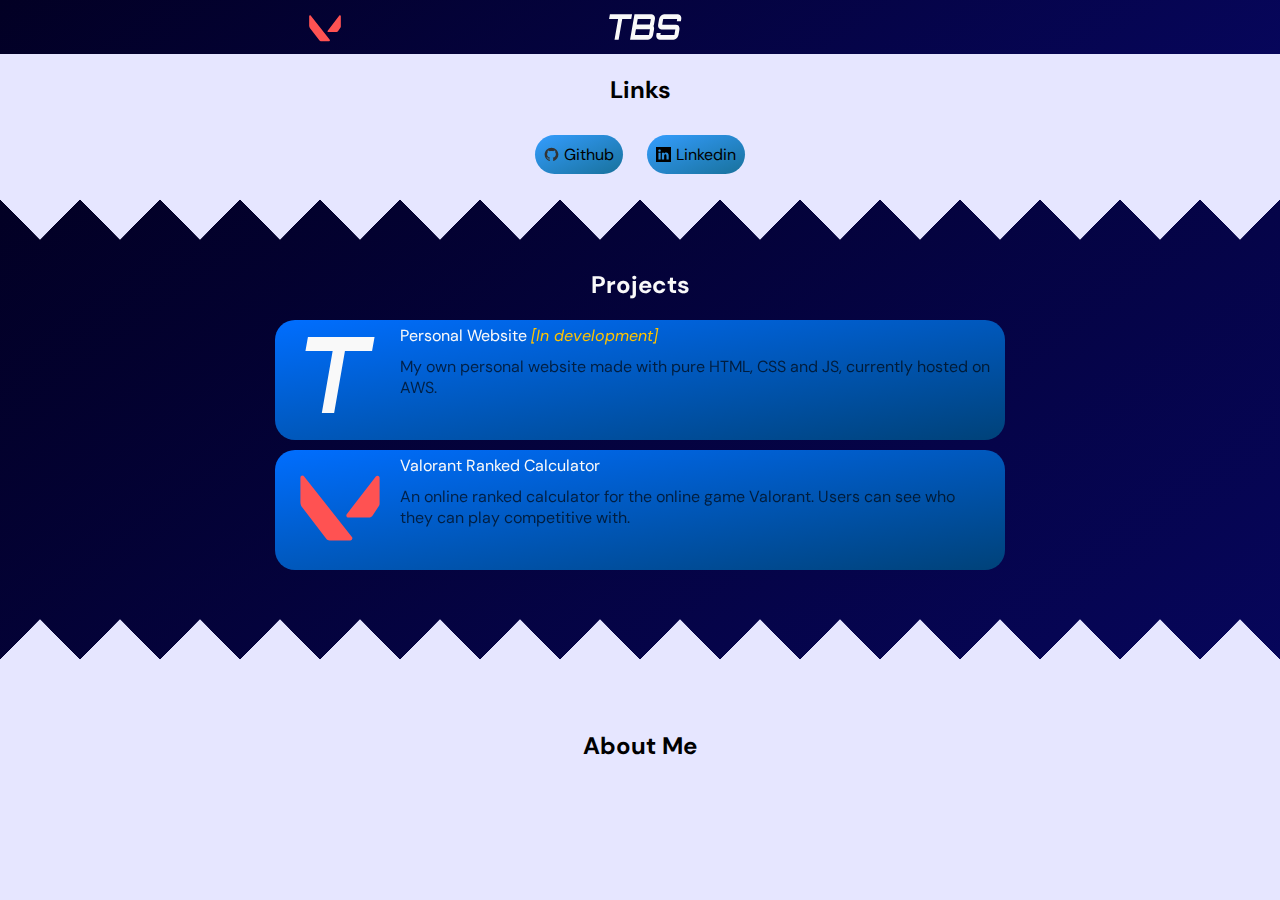
<file: src/cli/index.html>
<!DOCTYPE html>
<html>
    <head>
        <title>tombluescreen</title>
        <!-- Set tab icon -->
        <meta lang="en">
        <meta name="viewport" content="width=device-width,inital-scale=1">
        
        <link rel="preconnect" href="https://fonts.googleapis.com">
        <link rel="preconnect" href="https://fonts.gstatic.com" crossorigin>
        <link href="https://fonts.googleapis.com/css2?family=DM+Sans&display=swap" rel="stylesheet"> 
        
        <link rel="stylesheet" href="./common/tbs.css">
        <link rel="icon" href="./res/tbs-favicon-optim.svg" type="image/svg">
    
    </head>
    <body>
        <!-- NAVBAR -->
        <div class="topnav common-background">
            <a class="good-link" id="valorant-icon-cont" href="https://val.tombluescreen.com" alt="Valorant Calculator">
                <!-- <img class="" id="valorant-icon" src="./res/valorant-svg.svg"> -->
            </a>
            <a class="good-link" href="https://tombluescreen.com" alt="Root">
                <img class="topnav-icon" src="./res/tbs-small-no-bg-optim.svg">
            </a>
            
        </div>
        
            <div id="links-c" class="extra-cut-pad-bottom">
                <h2 class="t-header">Links</h2>
                <a class="social-cont good-link" target="_blank" href="https://github.com/tombluescreen">
                    <img src="./res/github-svg.svg" width="15px">
                    <span>Github</span>
                </a>

                <a class="social-cont good-link" target="_blank" href="https://www.linkedin.com/in/tom-long-08a30a256/">
                    <img src="./res/linkedin-svg.svg" width="15px">
                    <span>Linkedin</span>
                </a>
                
                <!-- <img src="./res/share-svg.svg" width="15px"/> -->
                
            </div>

            
        
        <!-- <div class="page-both"> -->
        
            <div id="projects-c" class="page-both common-background">
                <h2 class="t-header">Projects</h2>
                <a class="project-tile good-link" href="https://github.com/tombluescreen/tombluescreen-com">

                    <img src="./res/tbs-favicon-optim.svg">
                    <span>Personal Website <span class="in-development">[In development]</span> </span>
                    <p>My own personal website made with pure HTML, CSS and JS, currently hosted on AWS.</p>
                </a>
                <a class="project-tile good-link" href="https://github.com/tombluescreen/val-ranked-calculator-web">
                    <img src="./res/valorant-svg.svg">
                    <span>Valorant Ranked Calculator</span>
                    <p>An online ranked calculator for the online game Valorant. Users can see who they can play competitive with.</p>
                </a>
            </div>
        <!-- </div> -->

        <div>
            <h2 class="t-header">About Me</h2>
            <p></p>
        </div>
        <!-- Footer info -->
    </body>
</html>
</file>
<file: src/cli/common/tbs.css>
/* 
This is the main stylesheet for all tombluescreen sites

Colours-
Back White-
Back Black-
Front White-
Front Black- */

body {
    font-family: 'DM Sans', sans-serif;
    background-color: rgb(230, 230, 255);
    margin: 0 0 0 0;
    padding: 0 0 0 0;
}

.topnav {
    position: sticky;
    z-index:10;
    
    /* background-color: rgb(25, 41, 255); */
    /* background-image: linear-gradient(to bottom right, rgb(67, 113, 238), rgb(0, 183, 255));; */
    margin: 0 0 0 0;
    padding: 2px 2px 2px 2px;
    top: 0px;
    left: 0px;
    right: 0px;
    
}

.topnav-icon {
    height: 40px;
    
    position:relative;
    
    left: 50%;
    transform: translateX(-50%);
    vertical-align: middle;
    margin: 5px 5px 5px 5px;
    

}



.t-header {

}


#valorant-icon-cont {
    position: absolute;
    display: inline-block;
    margin: 5px 5px 5px 5px;
    left: 25%;
    width: 40px;
    height: 40px;
    vertical-align: middle;
    transform: translateX(-50%);
    background-image: url('../res/valorant-svg.svg');
    background-repeat: no-repeat;
    background-size: cover;
}

#valorant-icon {
    display: block;
    height: 100%;
    /* margin: 5px 5px 5px 5px; */
    vertical-align: middle;
}

.project-tile {
    display: grid;
    /* box-shadow: 10px 10px grey; */
    gap: 10px 10px;
    grid-template-columns: min-content auto;
    grid-template-rows: auto 1fr;
    background-image: linear-gradient(to bottom right, rgb(0, 110, 255), rgb(0, 66, 121));;

    /* background-image: linear-gradient(to bottom right, rgb(52, 157, 255), rgb(24, 113, 155));; */
    border-radius: 20px;
    margin: 10px auto 10px auto;;
    padding: 5px 15px 15px 15px;
    min-width: 700px;
    width: 50%;
    
    
}

@media (max-width: 800px) {
    .project-tile {
        width: 90%;
        min-width: fit-content;
    }
}

.common-background {
    background: linear-gradient(144deg, rgba(2,0,36,1) 0%, rgba(9,9,121,1) 39%, rgba(0,212,255,1) 100%);
    color: #f9f9f9ff;
    animation: example 60s ease infinite alternate;
    background-size: 400% 400%;
    
    animation-fill-mode: forwards;
    /* background: linear-gradient(144deg, rgba(2,0,36,1) 0%, rgba(6,65,90,1) 25%, rgba(8,8,110,1) 33%, rgba(9,118,121,1) 39%, rgba(8,147,137,1) 46%, rgba(7,62,156,1) 55%, rgba(6,145,169,1) 61%, rgba(4,122,195,1) 73%, rgba(0,212,255,1) 100%); */
}

#projects-c {
    align-content: center;
    justify-items: center;
    justify-content: center;
    /* background: linear-gradient(144deg, rgba(2,0,36,1) 0%, rgba(9,9,121,1) 39%, rgba(0,212,255,1) 100%); */
    /* background:linear-gradient(135deg,#1f005c, #5b0060, #870160, #ac255e, #ca485c, #e16b5c, #f39060, #ffb56b); */
}

.good-link:link {
    color:inherit;
    text-decoration: none;
    /* transition: transform 0.1s; */
}

.good-link:visited {
    color:inherit;
    text-decoration: none;
}

.good-link:hover {
    color:inherit;
    text-decoration: none;

    /* transform: scale(101%); /* Causing a wierd firefox bug where the hover would toggle on and off*/
    
    
    
}

.good-link:active {
    color:inherit;
    text-decoration: none;
}

.project-tile > img {
    /* Project Image */
    grid-column-start: 1;
    grid-column-end: 2;
    grid-row-start: 1;
    grid-row-end: 3;
    min-width: 100px;
    min-height: 100px;
    aspect-ratio: 1 / 1;
}

.project-tile > span {
    /* Project Title */
    grid-column-start: 2;
    grid-column-end: 3;
    grid-row-start: 1;
    grid-row-end: 2;
    margin: 0 0 0 0;
    padding: 0 0 0 0;
}

.project-tile > p {
    /* Project Desc */
    grid-column-start: 2;
    grid-column-end: 3;
    grid-row-start: 2;
    grid-row-end: 3;
    margin: 0 0 0 0;
    padding: 0 0 0 0;
    color: rgba(0, 0, 0, 0.664);
}


#links-c {
    
    text-align: center;
    width: 100%;
}

.social-cont {
    display: inline-flex;
    /* background-image: linear-gradient(to bottom right, rgb(255, 119, 28), rgb(230, 219, 77));; */
        /* background-image: linear-gradient(to bottom right, rgb(52, 157, 255), rgb(24, 113, 155));; */
    background-image: linear-gradient(to bottom right, rgb(52, 157, 255), rgb(24, 113, 155));;

    border-radius: 20px;
    margin: 10px 10px 10px 10px;
    padding: 9px 9px 9px 9px;
    justify-content: center;
    justify-items: center;
    align-items: center;   
}


.social-cont > img {
    float:left;
    margin-right: 5px;
}


.social-cont > span {
    float:right;
    vertical-align: middle;

}

.t-header {
    text-align: center;
}



.page-open {
    display:inline-block;
    width:100%;
    /* aspect-ratio:1; */
    padding-top: 50px;
    
     --m:
      /* conic-gradient(from -45deg at bottom,#0000,#000 1deg 89deg,#0000 90deg) bottom/80px 100% repeat-x; */
      conic-gradient(from 135deg at top   ,#0000,#000 1deg 89deg,#0000 90deg) top   /80px 100% repeat-x;  
    -webkit-mask: var(--m);
            mask: var(--m);
}

.page-break {
    display:inline-block;
    width:100%;
    /* aspect-ratio:1; */
    padding-bottom: 100px;
    
    
    --m:
      conic-gradient(from -45deg at bottom,#0000,#000 1deg 89deg,#0000 90deg) bottom/80px 100% repeat-x;
      /* conic-gradient(from 135deg at top   ,#0000,#000 1deg 89deg,#0000 90deg) top   /80px 51% repeat-x;  */
    -webkit-mask: var(--m);
            mask: var(--m);
    background-color: green;
}

.page-both {
    display:inline-block;
    position: relative;
    /* z-index:0; */
    width:100%;
    /* aspect-ratio:1; */
    top:-50px;
    padding-bottom: 80px;
    padding-top: 50px;
    margin-top: 0px;
    
    --m:
      conic-gradient(from -45deg at bottom,#0000,#000 1deg 89deg,#0000 90deg) bottom/80px 51% repeat-x,
      conic-gradient(from 135deg at top   ,#0000,#000 1deg 89deg,#0000 90deg) top   /80px 51% repeat-x; 
    -webkit-mask: var(--m);
            mask: var(--m);
           
    /* background-image: url('../res/share-icon.png'); */
    
    
}

@keyframes example {
    0% {
        background-position: 0% 0%;
    }
    
    100% {
        background-position: 100% 100%;
        
    }
}

.extra-cut-pad-top {
    padding-top: 65px;
}

.extra-cut-pad-bottom {
    padding-bottom: 65px;
}

.in-development {
    color: rgb(255, 196, 0);
    font-style: italic;
}
</file>
